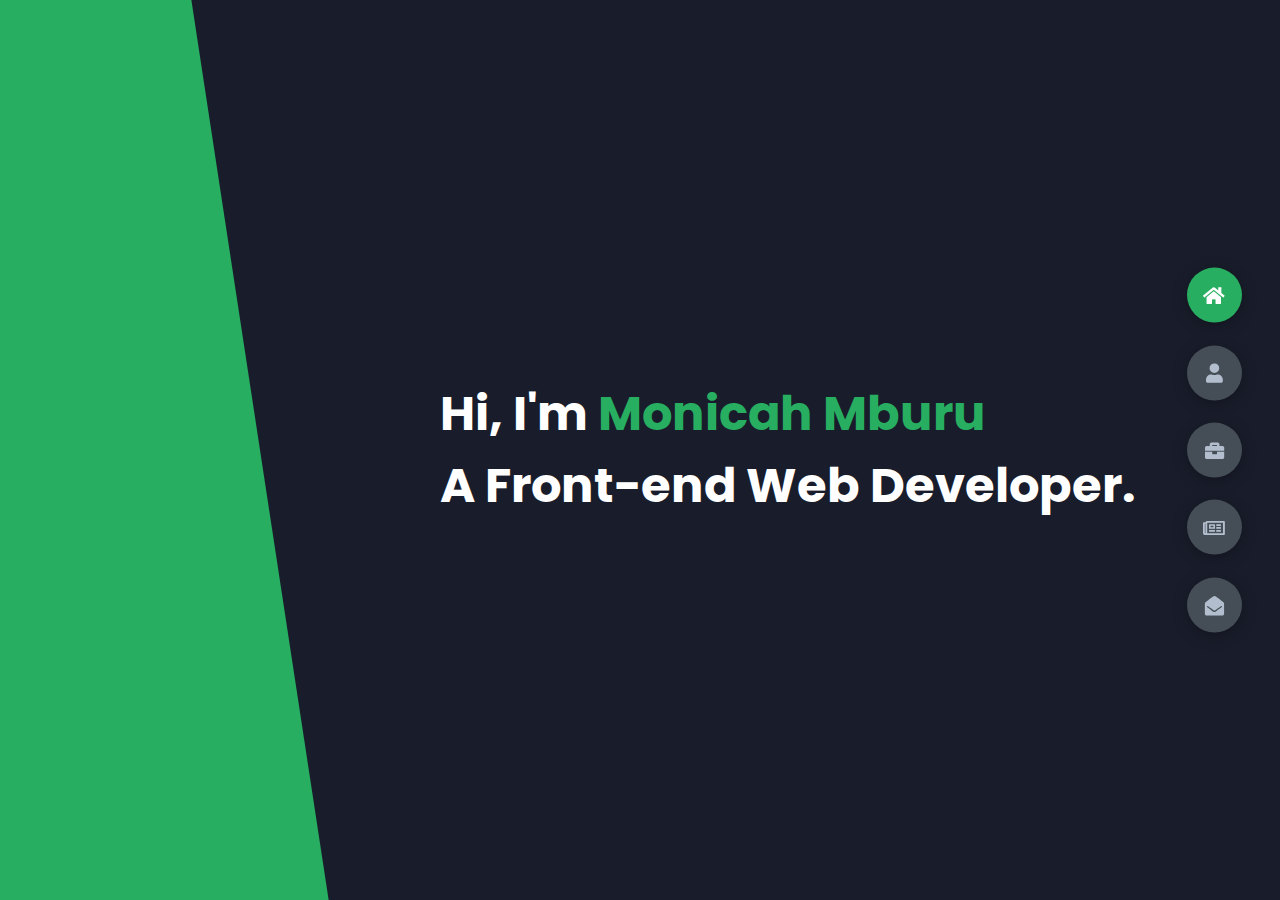
<file: Index.html>
<!DOCTYPE html>
<html lang="en">
<head>
    <meta charset="UTF-8">
    <meta http-equiv="X-UA-Compatible" content="IE=edge">
    <link rel="stylesheet" href="./Css/Index.css">
    <!-- <link rel="stylesheet" href="./Css/Style.css"> -->
    <link rel="preconnect" href="https://fonts.googleapis.com">
    <link rel="preconnect" href="https://fonts.gstatic.com" crossorigin>
    <link rel="stylesheet" href="https://cdnjs.cloudflare.com/ajax/libs/font-awesome/5.15.4/css/all.min.css" integrity="sha512-1ycn6IcaQQ40/MKBW2W4Rhis/DbILU74C1vSrLJxCq57o941Ym01SwNsOMqvEBFlcgUa6xLiPY/NS5R+E6ztJQ==" crossorigin="anonymous" referrerpolicy="no-referrer" />
    <link href="https://fonts.googleapis.com/css2?family=Poppins:wght@400;500;600;700;800&display=swap" rel="stylesheet">
    <meta name="viewport" content="width=device-width, initial-scale=1.0">
    <title>Document</title>
</head>
<body class="main-content">
    <body class="main-content">
        <header class="container header active" id="home">
            <div class="header-content">
                <div class="left-header">
                    <div class="h-shape"></div>
                    <div class="image">
                        <!-- <img src="img/hero.png" alt=""> -->
                    </div>
                </div>
                <div class="right-header">
                    <h1 class="name">
                        Hi, I'm <span>Monicah Mburu</span><br/>
                        A Front-end Web Developer.
                    </h1>
                    
                    <!-- <div class="btn-con">
                        <a href="https://www.linkedin.com/jobs/application-settings/" class="main-btn">
                            <span class="btn-text">Download Resume</span>
                            <span class="btn-icon"><i class="fas fa-download"></i></span>
                        </a>
                    </div> -->
                </div>
            </div>
        </header>
        <div class="controls">
            <a href="./Index.html"><div class="control active-btn" data-id="home" >
                <i class="fas fa-home"></i>
            </div></a>
            <a href="./Pages/Aboutme.html"><div class="control" data-id="about">
                <i class="fas fa-user"></i>
            </div></a>
            <a href="./Pages/Skills.html"><div class="control" data-id="portfolio">
                <i class="fas fa-briefcase"></i>
            </div></a>
            <a href="./Pages/Works.html"><div class="control" data-id="blogs">
                <i class="far fa-newspaper"></i>
            </div></a>
            <a href="./Pages/Contactme.html"><div class="control" data-id="contact">
                 <i class="fas fa-envelope-open"></i>
            </div></a>
        </div>
</body>
</html>
</file>
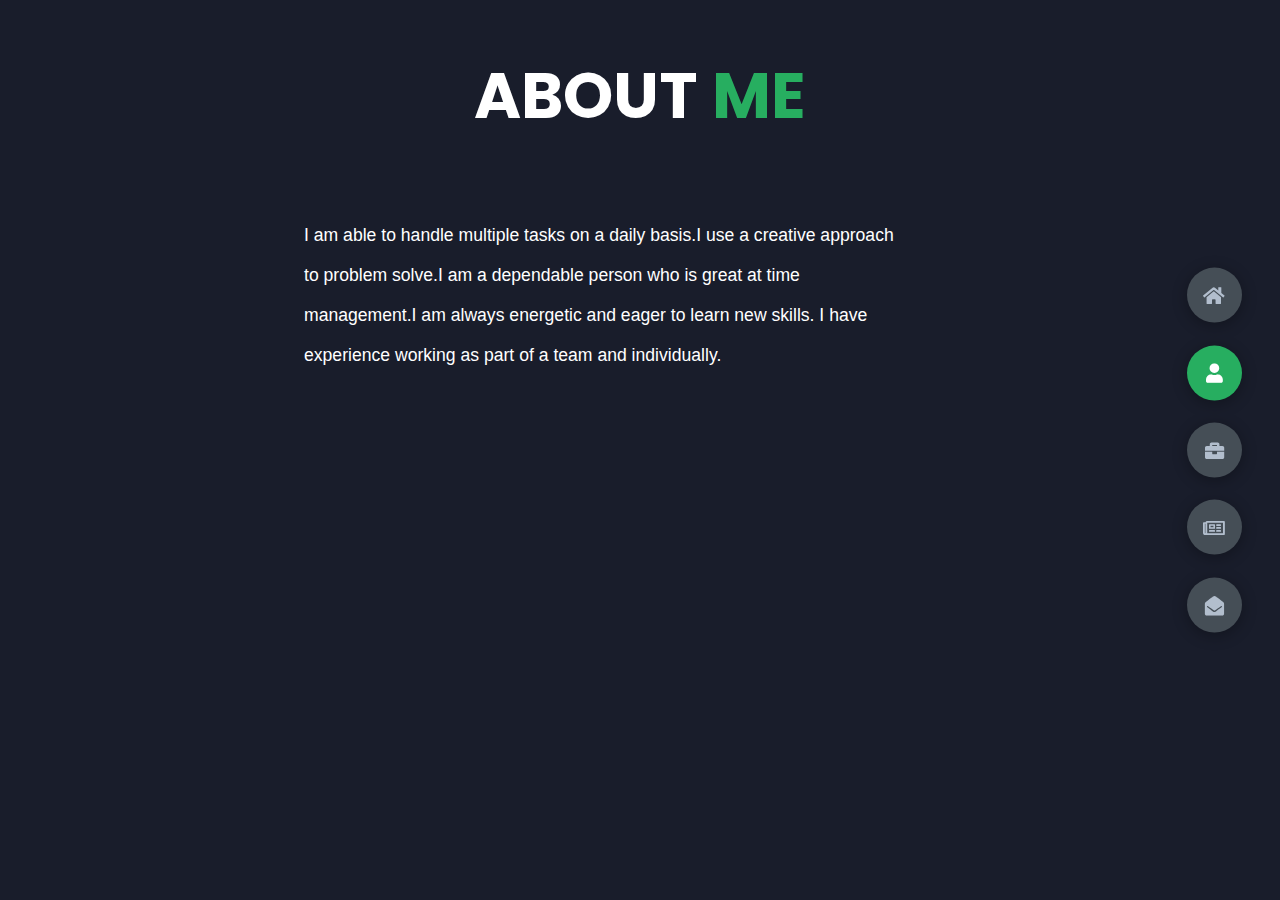
<file: Pages/Aboutme.html>
<!DOCTYPE html>
<html lang="en">
<head>
    <meta charset="UTF-8">
    <meta http-equiv="X-UA-Compatible" content="IE=edge">
    <link rel="stylesheet" href="../Css/about.css">
    <link rel="preconnect" href="https://fonts.googleapis.com">
    <link rel="preconnect" href="https://fonts.gstatic.com" crossorigin>
    <link rel="stylesheet" href="https://cdnjs.cloudflare.com/ajax/libs/font-awesome/5.15.4/css/all.min.css" integrity="sha512-1ycn6IcaQQ40/MKBW2W4Rhis/DbILU74C1vSrLJxCq57o941Ym01SwNsOMqvEBFlcgUa6xLiPY/NS5R+E6ztJQ==" crossorigin="anonymous" referrerpolicy="no-referrer" />
    <link href="https://fonts.googleapis.com/css2?family=Poppins:wght@400;500;600;700;800&display=swap" rel="stylesheet">
    <meta name="viewport" content="width=device-width, initial-scale=1.0">
    <title>Document</title>
</head>
<body>
    <section class="container about" id="about">
        <div class="main-title">
            <h2>About <span>me</span><span class="bg-text"></span></h2>
        </div>
        <div class="about-container">
            <div class="left-about">
                <!-- <h4>Information About me</h4> -->
                <p>
                    I am able to handle multiple tasks on a daily basis.I use a creative approach to problem solve.I am a dependable person who is great at time management.I am always energetic and eager to learn new skills. I have experience working as part of a team and individually.
                </p>
                <div class="btn-con">
                    <a href="#" class="main-btn">
                        <span class="btn-text"></span>
                        <!-- <span class="btn-icon"><i class="fas fa-download"></i></span> -->
                    </a>
                </div>
            </div>
        
        </div>
    </section>
    <div class="controls">
        <a href="../Index.html"><div class="control" data-id="home" >
            <i class="fas fa-home"></i>
        </div></a>
        <a href="../Pages/Aboutme.html"><div class="control active-btn" data-id="about">
            <i class="fas fa-user"></i>
        </div></a>
        <a href="../Pages/Skills.html"><div class="control" data-id="portfolio">
            <i class="fas fa-briefcase"></i>
        </div></a>
        <a href="../Pages/Works.html"><div class="control" data-id="blogs">
            <i class="far fa-newspaper"></i>
        </div></a>
        <a href="../Pages/Contactme.html"><div class="control" data-id="contact">
             <i class="fas fa-envelope-open"></i>
        </div></a>
    </div>
</body>
</html>
</file>
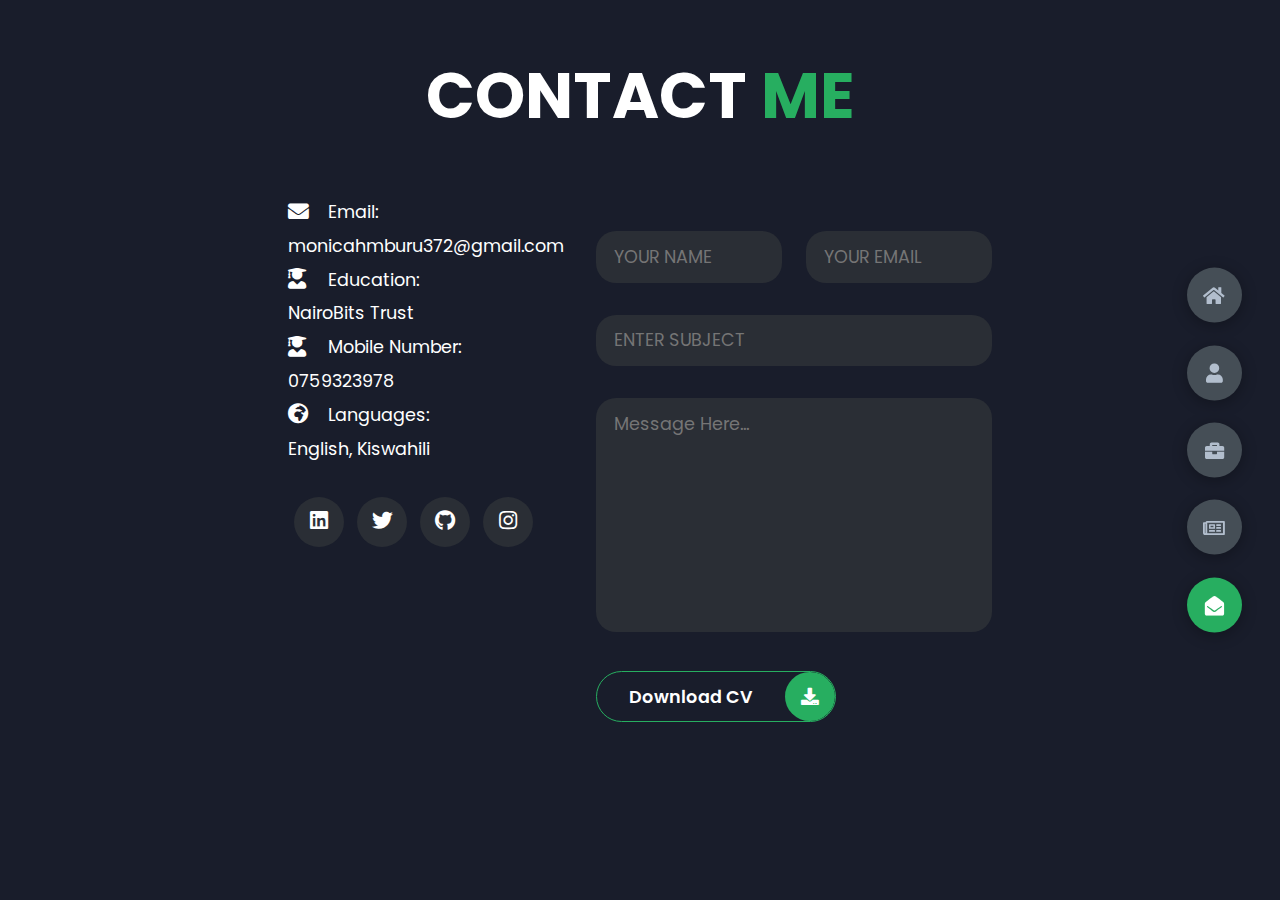
<file: Pages/Contactme.html>
<!DOCTYPE html>
<html lang="en">
<head>
    <meta charset="UTF-8">
    <meta http-equiv="X-UA-Compatible" content="IE=edge">
    <link rel="stylesheet" href="../Css/about.css">
    <link rel="preconnect" href="https://fonts.googleapis.com">
    <link rel="preconnect" href="https://fonts.gstatic.com" crossorigin>
    <link rel="stylesheet" href="https://cdnjs.cloudflare.com/ajax/libs/font-awesome/5.15.4/css/all.min.css" integrity="sha512-1ycn6IcaQQ40/MKBW2W4Rhis/DbILU74C1vSrLJxCq57o941Ym01SwNsOMqvEBFlcgUa6xLiPY/NS5R+E6ztJQ==" crossorigin="anonymous" referrerpolicy="no-referrer" />
    <link href="https://fonts.googleapis.com/css2?family=Poppins:wght@400;500;600;700;800&display=swap" rel="stylesheet">
    <meta name="viewport" content="width=device-width, initial-scale=1.0">
    <link rel="stylesheet" href="../Css/Contact.css">
    <title>contact</title>
</head>
<body>
    <section class="container contact" id="contact">
        <div class="contact-container">
            <div class="main-title">
                <h2>Contact <span>Me</span><span class="bg-text"></span></h2>
            </div>
            <div class="contact-content-con">
                <div class="left-contact">
                    
                    <div class="contact-info">
                        <div class="contact-item">
                            <div class="icon">
                                <i class="fas fa-envelope"></i>
                                <span>Email:</span>
                            </div>
                            <p>
                                <span> monicahmburu372@gmail.com</span>
                            </p>
                        </div>
                        <div class="contact-item">
                            <div class="icon">
                                <i class="fas fa-user-graduate"></i>
                                <span>Education:</span>
                            </div>
                            <p>
                                <span> NairoBits Trust</span>
                            </p>
                        </div>
                        <div class="contact-item">
                            <div class="icon">
                                <i class="fas fa-user-graduate"></i>
                                <span>Mobile Number:</span>
                            </div>
                            <p>
                                <span> 0759323978</span>
                            </p>
                        </div>
                        <div class="contact-item">
                            <div class="icon">
                                <i class="fas fa-globe-africa"></i>
                                <span>Languages:</span>
                            </div>
                            <p>
                                <span> English, Kiswahili</span>
                            </p>
                        </div>
                    </div>
                    <div class="contact-icons">
                        <div class="contact-icon">
                            <a href="https://www.linkedin.com/feed/" target="_blank">
                                <i class="fab fa-linkedin"></i>
                            </a>
                            <a href="https://twitter.com/monicah_mburu" target="_blank">
                                <i class="fab fa-twitter"></i>
                            </a>
                            <a href="https://github.com/" target="_blank">
                                <i class="fab fa-github"></i>
                            </a>
                            <a href="https://www.instagram.com/?hl=en" target="_blank">
                                <i class="fab fa-instagram"></i>
                            </a>
                        </div>
                    </div>
                </div>
                <div class="right-contact">
                    <form action="" class="contact-form">
                        <div class="input-control i-c-2">
                            <input type="text" required placeholder="YOUR NAME">
                            <input type="email" required placeholder="YOUR EMAIL">
                        </div>
                        <div class="input-control">
                            <input type="text" required placeholder="ENTER SUBJECT">
                        </div>
                        <div class="input-control">
                            <textarea name="" id="" cols="15" rows="8" placeholder="Message Here..."></textarea>
                        </div>
                        <div class="submit-btn">
                            <a href="https://www.linkedin.com/jobs/application-settings/" class="main-btn">
                                <span class="btn-text">Download CV</span>
                                <span class="btn-icon"><i class="fas fa-download"></i></span>
                            </a>
                        </div>
                    </form>
                </div>
            </div>
        </div>
    </section>
    <div class="controls">
        <a href="../Index.html"><div class="control" data-id="home" >
            <i class="fas fa-home"></i>
        </div></a>
        <a href="../Pages/Aboutme.html"><div class="control" data-id="about">
            <i class="fas fa-user"></i>
        </div></a>
        <a href="../Pages/Skills.html"><div class="control" data-id="portfolio">
            <i class="fas fa-briefcase"></i>
        </div></a>
        <a href="../Pages/Works.html"><div class="control" data-id="blogs">
            <i class="far fa-newspaper"></i>
        </div></a>
        <a href="../Pages/Contactme.html"><div class="control active-btn" data-id="contact">
             <i class="fas fa-envelope-open"></i>
        </div></a>
    </div>
</body>
</html>
</file>
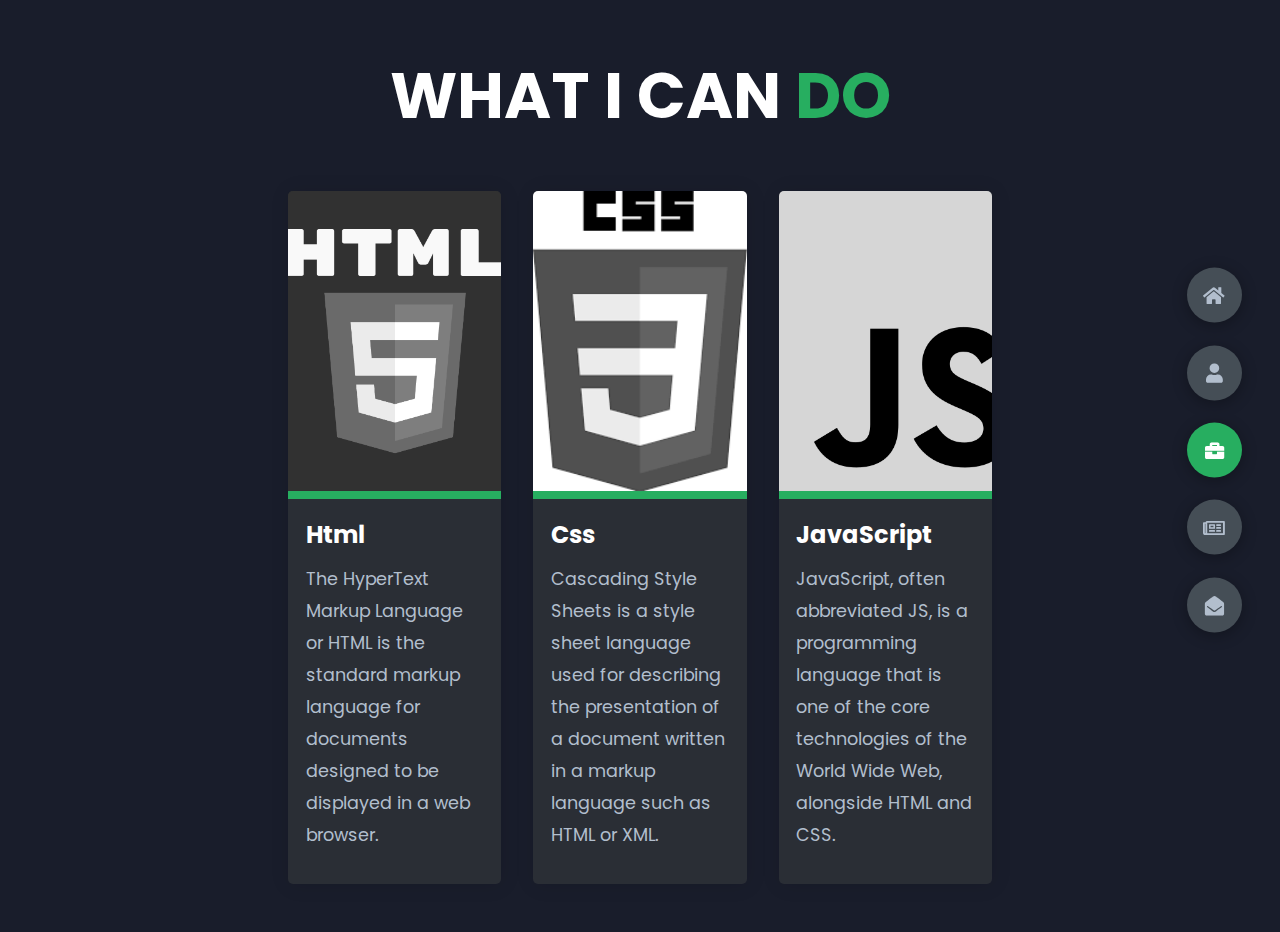
<file: Pages/Skills.html>
<!DOCTYPE html>
<html lang="en">
<head>
    <meta charset="UTF-8">
    <meta http-equiv="X-UA-Compatible" content="IE=edge">
    <link rel="stylesheet" href="../Css/Skills.css">
    <link rel="preconnect" href="https://fonts.googleapis.com">
    <link rel="preconnect" href="https://fonts.gstatic.com" crossorigin>
    <link rel="stylesheet" href="https://cdnjs.cloudflare.com/ajax/libs/font-awesome/5.15.4/css/all.min.css" integrity="sha512-1ycn6IcaQQ40/MKBW2W4Rhis/DbILU74C1vSrLJxCq57o941Ym01SwNsOMqvEBFlcgUa6xLiPY/NS5R+E6ztJQ==" crossorigin="anonymous" referrerpolicy="no-referrer" />
    <link href="https://fonts.googleapis.com/css2?family=Poppins:wght@400;500;600;700;800&display=swap" rel="stylesheet">
    <meta name="viewport" content="width=device-width, initial-scale=1.0">
    <!-- <link rel="stylesheet" href="../Css/Style.css"> -->
    <title>Skills</title>
</head>
<body>
    <div class="skillspage">
        <section class="container" id="blogs">
            <div class="blogs-content">
                <div class="main-title">
                    <h2>What I can <span> do</span><span class="bg-text"></span></h2>
                </div>
                <div class="blogs">
                    <div class="blog">
                        <img src="../Images/unnamed.png" alt="">
                        <div class="blog-text">
                            <h4>
                                Html
                            </h4>
                            <p>
                                The HyperText Markup Language or HTML is the standard markup language for documents designed to be displayed in a web browser.
                            </p>
                        </div>
                    </div>
                    <div class="blog">
                        <img src="../Images/download.png" alt="">
                        <div class="blog-text">
                            <h4>
                               Css
                            </h4>
                            <p>
                                Cascading Style Sheets is a style sheet language used for describing the presentation of a document written in a markup language such as HTML or XML.
                            </p>
                        </div>
                    </div>
                    <div class="blog">
                        <img src="../Images/Unofficial_JavaScript_logo_2.svg.png" alt="">
                        <div class="blog-text">
                            <h4>
                                JavaScript
                            </h4>
                            <p>
                                JavaScript, often abbreviated JS, is a programming language that is one of the core technologies of the World Wide Web, alongside HTML and CSS.
                            </p>
                        </div>
                    </div>
                    
                    </div>
                </div>
            </div>
        </section>
             
    </div>
    <div class="controls">
        <a href="../Index.html"><div class="control" data-id="home" >
            <i class="fas fa-home"></i>
        </div></a>
        <a href="../Pages/Aboutme.html"><div class="control" data-id="about">
            <i class="fas fa-user"></i>
        </div></a>
        <a href="../Pages/Skills.html"><div class="control active-btn" data-id="portfolio">
            <i class="fas fa-briefcase"></i>
        </div></a>
        <a href="../Pages/Works.html"><div class="control" data-id="blogs">
            <i class="far fa-newspaper"></i>
        </div></a>
        <a href="../Pages/Contactme.html"><div class="control" data-id="contact">
             <i class="fas fa-envelope-open"></i>
        </div></a>
    </div>
</body>
</html>
</file>
<file: Css/Index.css>
* {
  margin: 0;
  padding: 0;
  box-sizing: border-box;
  list-style: none;
}

:root {
  --color-primary: #191d2b;
  --color-secondary: #27AE60;
  --color-white: #FFFFFF;
  --color-black: #000;
  --color-grey0: #f8f8f8;
  --color-grey-1: #dbe1e8;
  --color-grey-2: #b2becd;
  --color-grey-3: #6c7983;
  --color-grey-4: #454e56;
  --color-grey-5: #2a2e35;
  --color-grey-6: #12181b;
  --br-sm-2: 14px;
  --box-shadow-1: 0 3px 15px rgba(0,0,0,.3);
} 

body {
  background-color: var(--color-primary);
  font-family: "Poppins", sans-serif;
  font-size: 1.1rem;
  color: var(--color-white);
  transition: all 0.4s ease-in-out;
}

a {
  display: inline-block;
  text-decoration: none;
  color: inherit;
  font-family: inherit;
}

header {
  min-height: 100vh;
  color: var(--color-white);
  overflow: hidden;
  padding: 0 !important;
}

section {
  min-height: 100vh;
  width: 100%;
  /* position: absolute; */
  left: 0;
  top: 0;
  padding: 3rem 18rem;
}

.container {
  display: none;
  transform: translateY(-100%) scale(0);
  transition: all 0.4s ease-in-out;
  background-color: var(--color-primary);
}

.active {
  display: block;
  animation: appear 1s ease-in-out;
  transform: translateY(0) scaleY(1);
}
@keyframes appear {
  0% {
    transform: translateY(-100%) scaleY(0);
  }
  100% {
    transform: translateY(0) scaleY(1);
  }
}

.controls {
  position: fixed;
  z-index: 10;
  top: 50%;
  right: 3%;
  display: flex;
  flex-direction: column;
  align-items: center;
  justify-content: center;
  transform: translateY(-50%);
}
.controls .control {
  padding: 1rem;
  cursor: pointer;
  background-color: var(--color-grey-4);
  width: 55px;
  height: 55px;
  border-radius: 50%;
  display: flex;
  justify-content: center;
  align-items: center;
  margin: 0.7rem 0;
  box-shadow: var(--box-shadow-1);
}
.controls .control i {
  font-size: 1.2rem;
  color: var(--color-grey-2);
  pointer-events: none;
}
.controls .active-btn {
  background-color: var(--color-secondary);
  transition: all 0.4s ease-in-out;
}
.controls .active-btn i {
  color: var(--color-white);
}
.main-btn {
  border-radius: 30px;
  color: inherit;
  font-weight: 600;
  position: relative;
  border: 1px solid var(--color-secondary);
  display: flex;
  align-self: flex-start;
  align-items: center;
  overflow: hidden;
}
.main-btn .btn-text {
  padding: 0 2rem;
}
.main-btn .btn-icon {
  background-color: var(--color-secondary);
  display: flex;
  align-items: center;
  justify-content: center;
  border-radius: 50%;
  padding: 1rem;
}
.main-btn::before {
  content: "";
  position: absolute;
  top: 0;
  right: 0;
  transform: translateX(100%);
  transition: all 0.4s ease-out;
  z-index: -1;
}
.main-btn:hover {
  transition: all 0.4s ease-out;
}
.main-btn:hover::before {
  width: 50%;
  height: 100%;
  background-color: var(--color-secondary);
  transform: translateX(0);
  transition: all 0.4s ease-out;
}
.theme-btn {
  top: 5%;
  right: 3%;
  width: 70px;
  height: 70px;
  border-radius: 50%;
  background-color: var(--color-grey-4);
  cursor: pointer;
  position: fixed;
  display: flex;
  justify-content: center;
  align-items: center;
  box-shadow: 0 3px 15px rgba(0, 0, 0, 0.3);
  transition: all 0.1s ease-in-out;
}
.theme-btn:active {
  transform: translateY(-3px);
}
.theme-btn i {
  font-size: 1.4rem;
  color: var(--color-grey-2);
  pointer-events: none;
}

/*Header-content*/
.header-content {
  display: grid;
  grid-template-columns: repeat(2, 1fr);
  min-height: 100vh;
}
.header-content .left-header {
  display: flex;
  /* align-items: center; */
  position: relative;
}
.header-content .left-header .h-shape {
  transition: all 0.4s ease-in-out;
  width: 65%;
  height: 100%;
  background-color: var(--color-secondary);
  position: absolute;
  left: 0;
  top: 0;
  z-index: -1;
  clip-path: polygon(0 0, 46% 0, 79% 100%, 0% 100%);
}

.header-content .right-header {
  display: flex;
  flex-direction: column;
  justify-content: center;
  /* padding-right: 18rem; */
  margin-left: -200px;

}
.header-content .right-header .name {
  font-size: 3rem;
}
.header-content .right-header .name span {
  color: var(--color-secondary);
}
.header-content .right-header p {
  margin: 1.5rem 0;
  line-height: 2rem;
}
</file>
<file: Css/Style.css>
*{
    margin: 0;
    padding: 0;
}

/*Home Page*/
.homepage{
    position: fixed;
}
/*Wallpaper*/
.wallpaper{
    /*background-image: url("../Images/Backgroundhomepage.png");*/
    background-position: center;
    background-size: cover;
    position: fixed;
    display: block;
    height: 100%;
    left: 0;
    top: 0px;
    width: 100%;
}
/*Links*/
.links{
   /* background-color:blue;
    min-height: 50px;*/
}
.navLinks li a{
    list-style: none;
    color: white;
    text-decoration: none;
}
.navLinks a:hover{
    color: blueviolet;
}
.navLinks{
    display: flex;
    padding: 16px 0;
    justify-content: space-evenly;
    align-items: center;
    list-style: none;
}


/* Monicah Mburu */
.name{
    /* position: absolute; */
    width: 265px;
    /* height: 44px; */
    left: 64px;
    top: 246px;
    font-family: 'Inter';
    font-style: normal;
    font-weight: 400;
    font-size: 36px;
    line-height: 44px;
    color: #FFFFFF;
}
/*Line*/
.line{
    position: absolute;
    width: 147.03px;
    height: 0px;
    left: 65px;
    top: 330px;
    transform: rotate(-0.17deg);
}
/*Occupation*/
.occupation{
    position: absolute;
    width: 432px;
    height: 44px;
    left: 64px;
    top: 345px;
    font-family: 'Inter';
    font-style: normal;
    font-weight: 400;
    font-size: 36px;
    line-height: 44px;
    color: #FFFFFF;
}
/*Hire Me*/
.button1{
    position: absolute;
    width: 152px;
    height: 45px;
    left: 64px;
    top: 448px;
}
/*Resume*/
.button2{
    position: absolute;
    width: 150px;
    height: 44px;
    left: 254px;
    top: 448px;
}

/*About me page*/

/*About Me*/

/*Skills page*/
.skillspage{
    background: #E0B0B0;
    background-size: cover;
    min-height: 577px;
}
/*Photoshop*/
.photoshop{
    position: absolute;
    width: 118px;
    height: 28px;
    left: 147px;
    top: 154px;
    font-family: 'Inter';
    font-style: normal;
    font-weight: 400;
    font-size: 23px;
    line-height: 28px;
    color: #000000;
}
.check1{
    position: absolute;
    width: 32px;
    height: 32px;
    left: 88px;
    top: 144px;  
    background: url(check.png);    
}
/*Illustrator*/
.illustrator{
    position: absolute;
    width: 103px;
    height: 28px;
    left: 0px;
    top: 0px;
    font-family: 'Inter';
    font-style: normal;
    font-weight: 400;
    font-size: 23px;
    line-height: 28px;
    color: #000000;    
}
.check2{
    position: absolute;
    width: 32px;
    height: 32px;
    left: 88px;
    top: 245px;
    background: url(check.png);    
}
/*Adobe XD*/
.adobe{
    position: absolute;
    width: 109px;
    height: 28px;
    left: 147px;
    top: 351px;
    font-family: 'Inter';
    font-style: normal;
    font-weight: 400;
    font-size: 23px;
    line-height: 28px;
    color: #000000;
}
.check3{
    position: absolute;
    width: 32px;
    height: 32px;
    left: 88px;
    top: 347px;
    background: url(check.png);    
}
/*People skills*/
.people{
    position: absolute;
    width: 137px;
    height: 28px;
    left: 640px;
    top: 154px;
    font-family: 'Inter';
    font-style: normal;
    font-weight: 400;
    font-size: 23px;
    line-height: 28px;
    color: #000000;
}
.check4{
    position: absolute;
    width: 32px;
    height: 32px;
    left: 576px;
    top: 144px;
    background: url(check.png);    
}
/*Entreprenuer Skills*/
.skills{
    position: absolute;
    width: 204px;
    height: 28px;
    left: 641px;
    top: 244px;
    font-family: 'Inter';
    font-style: normal;
    font-weight: 400;
    font-size: 23px;
    line-height: 28px;
    color: #000000;
}
.check5{
    position: absolute;
    width: 32px;
    height: 32px;
    background: url(check.png);
}
/*money skills*/
.money{
    position: absolute;
    width: 136px;
    height: 28px;
    left: 642px;
    top: 351px;
    font-family: 'Inter';
    font-style: normal;
    font-weight: 400;
    font-size: 23px;
    line-height: 28px;
    color: #000000;    
}
.check6{
    position: absolute;
    width: 32px;
    height: 32px;
    left: 576px;
    top: 347px;
    background: url(check.png);    
}
/*Work Page*/
.workspage{
    background-color: #E0B0B0;
    background-size: cover;
    min-height: 577px;
}
.fanta{
    position: absolute;
    width: 259px;
    height: 367px;
    left: 54px;
    top: 50px;   
}
.poster{
    position: absolute;
    width: 133px;
    height: 27px;
    left: 0px;
    top: 380px;
    font-family: 'Inter';
    font-style: normal;
    font-weight: 400;
    font-size: 22px; 
    line-height: 27px;
    color: #000000;
}
.jordan{
    position: absolute;
    width: 242px;
    height: 342px;
    left: 500px;
    top: 160px;
    background: url(Jordan.jpg);    
}
.jp{
    position: absolute;
    width: 146px;
    height: 27px;
    left: 0px;
    top: 360px;
    font-family: 'Inter';
    font-style: normal;
    font-weight: 400;
    font-size: 22px;
    line-height: 27px;
    color: #000000;
}
.sunset{
    position: absolute;
    width: 260px;
    height: 368px;
    left: 952px;
    top: 50px;
    background: url(sunset.jpg);
}
.sp{
    position: absolute;
    width: 196px;
    height: 27px;
    left: 0px;
    top: 380px;
    font-family: 'Inter';
    font-style: normal;
    font-weight: 400;
    font-size: 22px;
    line-height: 27px;
    color: #000000;
}
/*Contact Page*/
.contact{
    background-color: #C4C4C4;
    background-size: cover;
    min-height: 577px;  
}
.find{
    position: absolute;
    width: 246px;
    height: 57px;
    left: 116px;
    top: 147px;
    font-family: 'Inter';
    font-style: normal;
    font-weight: 400;
    font-size: 47px;
    line-height: 57px;
    color: #000000;       
}
.start{
    position: absolute;
    width: 449px;
    height: 57px;
    left: 729px;
    top: 147px;
    font-family: 'Inter';
    font-style: normal;
    font-weight: 400;
    font-size: 47px;
    line-height: 57px;
    color: #000000;
}
.twitter{
    position: absolute;
    width: 57px;
    height: 57px;
    left: 116px;
    top: 240px;
    background: url(.png);
}
.tinfo{
    position: absolute;
    width: 162px;
    height: 27px;
    left: 80px;
    top: 10px;
    font-family: 'Inter';
    font-style: normal;
    font-weight: 400;
    font-size: 22px;
    line-height: 27px;
    color: #000000;
}
.in{
    position: absolute;
    width: 65px;
    height: 65px;
    left: 145px;
    top: 325px;
}
.iinfo{
    position: absolute;
    width: 162px;
    height: 27px;
    left: 70px;
    top: 25px;
    font-family: 'Inter';
    font-style: normal;
    font-weight: 400;
    font-size: 22px;
    line-height: 27px;
    color: #000000;       
}
.ig{
    position: absolute;
    width: 58px;
    height: 58px;
    left: 195px;
    top: 423px;
    background: url(.png);
}
.igp{
    position: absolute;
    width: 162px;
    height: 27px;
    left: 63px;
    top: 10px;
    font-family: 'Inter';
    font-style: normal;
    font-weight: 400;
    font-size: 22px;
    line-height: 27px;
    color: #000000;    
}
.tel{
    position: absolute;
    width: 64px;
    height: 47px;
    left: 729px;
    top: 250px; 
    background: url(.png);
}
.phone{
    position: absolute;
    width: 64px;
    height: 47px;
    left: 0px;
    top: 0px;
    background: url(.png);
}
.phonep{
    position: absolute;
    width: 134px;
    height: 27px;
    left: 55px;
    top: 6px;
    font-family: 'Inter';
    font-style: normal;
    font-weight: 400;
    font-size: 22px;
    line-height: 27px;
    color: #000000;
}
.whatsapp{
    position: absolute;
    width: 55px;
    height: 55px;
    left: 775px;
    top: 321px;
    background: url(.png);
}
.appp{
    position: absolute;
    width: 134px;
    height: 27px;
    left: 60px;
    top: 10px;
    font-family: 'Inter';
    font-style: normal;
    font-weight: 400;
    font-size: 22px;
    line-height: 27px;
    color: #000000;
}
.mail{
    position: absolute;
    width: 47px;
    height: 47px;
    left: 798px;
    top: 429px;
}
.gmail{
    position: absolute;
    width: 322px;
    height: 27px;
    left: 60px;
    top: 10px;
    font-family: 'Inter';
    font-style: normal;
    font-weight: 400;
    font-size: 22px;
    line-height: 27px;  
    color: #000000;
}
</file>
<file: Css/about.css>
* {
    margin: 0;
    padding: 0;
    box-sizing: border-box;
    list-style: none;
  }
:root {
    --color-primary: #191d2b;
    --color-secondary: #27AE60;
    --color-white: #FFFFFF;
    --color-black: #000;
    --color-grey0: #f8f8f8;
    --color-grey-1: #dbe1e8;
    --color-grey-2: #b2becd;
    --color-grey-3: #6c7983;
    --color-grey-4: #454e56;
    --color-grey-5: #2a2e35;
    --color-grey-6: #12181b;
    --br-sm-2: 14px;
    --box-shadow-1: 0 3px 15px rgba(0,0,0,.3);
  }
body {
    background-color: var(--color-primary);
    font-family: "Poppins", sans-serif;
    font-size: 1.1rem;
    color: var(--color-white);
    transition: all 0.4s ease-in-out;
  }
   
  a {
    display: inline-block;
    text-decoration: none;
    color: inherit;
    font-family: inherit;
  }
  
  header {
    min-height: 100vh;
    color: var(--color-white);
    overflow: hidden;
    padding: 0 !important;
  }
  
  section {
    min-height: 100vh;
    width: 100%;
    position: absolute;
    left: 0;
    top: 0;
    padding: 3rem 18rem;
  }
  .controls {
    position: fixed;
    z-index: 10;
    top: 50%;
    right: 3%;
    display: flex;
    flex-direction: column;
    align-items: center;
    justify-content: center;
    transform: translateY(-50%);
  }
  .controls .control {
    padding: 1rem;
    cursor: pointer;
    background-color: var(--color-grey-4);
    width: 55px;
    height: 55px;
    border-radius: 50%;
    display: flex;
    justify-content: center;
    align-items: center;
    margin: 0.7rem 0;
    box-shadow: var(--box-shadow-1);
  }
  .controls .control i {
    font-size: 1.2rem;
    color: var(--color-grey-2);
    pointer-events: none;
  }
  .controls .active-btn {
    background-color: var(--color-secondary);
    transition: all 0.4s ease-in-out;
  }
  .controls .active-btn i {
    color: var(--color-white);
  }
  .main-title {
    text-align: center;
  }
  .main-title h2 {
    position: relative;
    text-transform: uppercase;
    font-size: 4rem;
    font-weight: 700;
  }
  .main-title h2 span {
    color: var(--color-secondary);
  }
  .main-title h2 .bg-text {
    position: absolute;
    top: 50%;
    left: 50%;
    color: var(--color-grey-5);
    transition: all 0.4s ease-in-out;
    z-index: -1;
    transform: translate(-50%, -50%);
    font-weight: 800;
    font-size: 6.3rem;
  }
.about-container {
    /* display: grid; */
    /* grid-template-columns: repeat(2, 1fr); */
    padding-top: 3.5rem;
    padding-bottom: 5rem;
  }
  
  .about-container .left-about {
    padding-right: 5rem;
  }
  .about-container .left-about p {
    font-family: arial;
    line-height: 2.5rem;
    padding: 1rem;
    color: var(--color-white);
  }
</file>
<file: Css/Contact.css>
* {
    margin: 0;
    padding: 0;
    box-sizing: border-box;
    list-style: none;
  }
:root {
    --color-primary: #191d2b;
    --color-secondary: #27AE60;
    --color-white: #FFFFFF;
    --color-black: #000;
    --color-grey0: #f8f8f8;
    --color-grey-1: #dbe1e8;
    --color-grey-2: #b2becd;
    --color-grey-3: #6c7983;
    --color-grey-4: #454e56;
    --color-grey-5: #2a2e35;
    --color-grey-6: #12181b;
    --br-sm-2: 14px;
    --box-shadow-1: 0 3px 15px rgba(0,0,0,.3);
  }
body {
    background-color: var(--color-primary);
    font-family: "Poppins", sans-serif;
    font-size: 1.1rem;
    color: var(--color-white);
    transition: all 0.4s ease-in-out;
  }
  a {
    display: inline-block;
    text-decoration: none;
    color: inherit;
    font-family: inherit;
  }
  
  header {
    min-height: 100vh;
    color: var(--color-white);
    overflow: hidden;
    padding: 0 !important;
  }
  
  section {
    min-height: 100vh;
    width: 100%;
    position: absolute;
    left: 0;
    top: 0;
    padding: 3rem 18rem;
  }
  .controls {
    position: fixed;
    z-index: 10;
    top: 50%;
    right: 3%;
    display: flex;
    flex-direction: column;
    align-items: center;
    justify-content: center;
    transform: translateY(-50%);
  } 
   .controls .control {
    padding: 1rem;
    cursor: pointer;
    background-color: var(--color-grey-4);
    width: 55px;
    height: 55px;
    border-radius: 50%;
    display: flex;
    justify-content: center;
    align-items: center;
    margin: 0.7rem 0;
    box-shadow: var(--box-shadow-1);
  } 
  .controls .control i {
    font-size: 1.2rem;
    color: var(--color-grey-2);
    pointer-events: none;
  }
   .controls .active-btn {
    background-color: var(--color-secondary);
    transition: all 0.4s ease-in-out;
  }
  .controls .active-btn i {
    color: var(--color-white);
  } 
  .main-title {
    text-align: center;
  }
  .main-title h2 {
    position: relative;
    text-transform: uppercase;
    font-size: 4rem;
    font-weight: 700;
  }
  .main-title h2 span {
    color: var(--color-secondary);
  }
  .main-title h2 .bg-text {
    position: absolute;
    top: 50%;
    left: 50%;
    color: var(--color-grey-5);
    transition: all 0.4s ease-in-out;
    z-index: -1;
    transform: translate(-50%, -50%);
    font-weight: 800;
    font-size: 6.3rem;
  }

  .main-btn {
    border-radius: 30px;
    color: inherit;
    font-weight: 600;
    position: relative;
    border: 1px solid var(--color-secondary);
    display: flex;
    align-self: flex-start;
    align-items: center;
    overflow: hidden;
  }
  .main-btn .btn-text {
    padding: 0 2rem;
  }
  .main-btn .btn-icon {
    background-color: var(--color-secondary);
    display: flex;
    align-items: center;
    justify-content: center;
    border-radius: 50%;
    padding: 1rem;
  }
  .main-btn::before {
    content: "";
    position: absolute;
    top: 0;
    right: 0;
    transform: translateX(100%);
    transition: all 0.4s ease-out;
    z-index: -1;
  }
  .main-btn:hover {
    transition: all 0.4s ease-out;
  }
  .main-btn:hover::before {
    width: 100%;
    height: 100%;
    background-color: var(--color-secondary);
    transform: translateX(0);
    transition: all 0.4s ease-out;
  }

.contact-content-con {
    display: flex;
    padding-top: 3.5rem;
  }
  .contact-content-con .left-contact {
    flex: 2;
  }
  .contact-content-con .left-contact h4 {
    margin-top: 1rem;
    font-size: 2rem;
    text-transform: uppercase;
  }
  .contact-content-con .left-contact p {
    margin: 1rem 0;
    line-height: 2rem;
  }
  .contact-content-con .left-contact .contact-info .contact-item {
    /* display: flex; */
    align-items: center;
    justify-content: space-between;
  }
  .contact-content-con .left-contact .contact-info .contact-item p {
    margin: 0.3rem 0 !important;
    padding: 0 !important;
  }
  .contact-content-con .left-contact .contact-info .contact-item .icon {
    display: grid;
    grid-template-columns: 40px 1fr;
  }
  .contact-content-con .left-contact .contact-info .contact-item .icon i {
    display: flex;
    align-items: center;
    font-size: 1.3rem;
  }
  .contact-content-con .left-contact .contact-icon {
    display: flex;
    margin-top: 2rem;
  }
  .contact-content-con .left-contact .contact-icon a {
    display: flex;
    align-items: center;
    color: var(--color-white);
    background-color: var(--color-grey-5);
    cursor: pointer;
    justify-content: center;
    width: 50px;
    height: 50px;
    border-radius: 50%;
    margin: 0 0.4rem;
    transition: all 0.4s ease-in-out;
  }
  .contact-content-con .left-contact .contact-icon a:hover {
    background-color: var(--color-secondary);
  }
  .contact-content-con .left-contact .contact-icon a:hover i {
    color: var(--color-primary);
  }
  .contact-content-con .left-contact .contact-icon a i {
    display: flex;
    align-items: center;
    justify-content: center;
    font-size: 1.3rem;
  }
  .contact-content-con .right-contact {
    flex: 3;
    margin-left: 2rem;
  }
  .contact-content-con .right-contact .input-control {
    margin: 2rem 0;
  }
  .contact-content-con .right-contact .input-control input, .contact-content-con .right-contact .input-control textarea {
    border-radius: 20px;
    font-weight: inherit;
    font-size: inherit;
    font-family: inherit;
    padding: 0.8rem 1.1rem;
    outline: none;
    border: none;
    background-color: var(--color-grey-5);
    width: 100%;
    color: var(--color-white);
    resize: none;
  }
  .contact-content-con .right-contact .i-c-2 {
    display: flex;
  }
  .contact-content-con .right-contact .i-c-2 :last-child {
    margin-left: 1.5rem;
  }
  .contact-content-con .right-contact .submit-btn {
    display: flex;
    justify-content: flex-start;
  }
</file>
<file: Css/Skills.css>
* {
    margin: 0;
    padding: 0;
    box-sizing: border-box;
    list-style: none;
  }
:root {
    --color-primary: #191d2b;
    --color-secondary: #27AE60;
    --color-white: #FFFFFF;
    --color-black: #000;
    --color-grey0: #f8f8f8;
    --color-grey-1: #dbe1e8;
    --color-grey-2: #b2becd;
    --color-grey-3: #6c7983;
    --color-grey-4: #454e56;
    --color-grey-5: #2a2e35;
    --color-grey-6: #12181b;
    --br-sm-2: 14px;
    --box-shadow-1: 0 3px 15px rgba(0,0,0,.3);
  }
body {
    background-color: var(--color-primary);
    font-family: "Poppins", sans-serif;
    font-size: 1.1rem;
    color: var(--color-white);
    transition: all 0.4s ease-in-out;
  }
   
  a {
    display: inline-block;
    text-decoration: none;
    color: inherit;
    font-family: inherit;
  }
  
  header {
    min-height: 100vh;
    color: var(--color-white);
    overflow: hidden;
    padding: 0 !important;
  }
  
  section {
    min-height: 100vh;
    width: 100%;
    position: absolute;
    left: 0;
    top: 0;
    padding: 3rem 18rem;
  }
  .controls {
    position: fixed;
    z-index: 10;
    top: 50%;
    right: 3%;
    display: flex;
    flex-direction: column;
    align-items: center;
    justify-content: center;
    transform: translateY(-50%);
  }
  .controls .control {
    padding: 1rem;
    cursor: pointer;
    background-color: var(--color-grey-4);
    width: 55px;
    height: 55px;
    border-radius: 50%;
    display: flex;
    justify-content: center;
    align-items: center;
    margin: 0.7rem 0;
    box-shadow: var(--box-shadow-1);
  }
  .controls .control i {
    font-size: 1.2rem;
    color: var(--color-grey-2);
    pointer-events: none;
  }
  .controls .active-btn {
    background-color: var(--color-secondary);
    transition: all 0.4s ease-in-out;
  }
  .controls .active-btn i {
    color: var(--color-white);
  }
  .main-title {
    text-align: center;
  }
  .main-title h2 {
    position: relative;
    text-transform: uppercase;
    font-size: 4rem;
    font-weight: 700;
  }
  .main-title h2 span {
    color: var(--color-secondary);
  }
  .main-title h2 .bg-text {
    position: absolute;
    top: 50%;
    left: 50%;
    color: var(--color-grey-5);
    transition: all 0.4s ease-in-out;
    z-index: -1;
    transform: translate(-50%, -50%);
    font-weight: 800;
    font-size: 6.3rem;
  }
.blogs {
    display: grid;
    grid-template-columns: repeat(3, 1fr);
    grid-gap: 2rem;
    margin-top: 3rem;
  }
  .blogs .blog {
    position: relative;
    background-color: var(--color-grey-5);
    border-radius: 5px;
    box-shadow: 1px 1px 20px rgba(0, 0, 0, 0.1);
    transition: all 0.4s ease-in-out;
  }
  .blogs .blog:hover {
    box-shadow: 1px 1px 20px rgba(0, 0, 0, 0.3);
    transform: translateY(-5px);
    transition: all 0.4s ease-in-out;
  }
  .blogs .blog:hover img {
    filter: grayscale(0);
    transform: scale(1.1);
    box-shadow: 0px 4px 15px rgba(0, 0, 0, 0.8);
  }
  .blogs .blog img {
    width: 100%;
    height: 300px;
    object-fit: cover;
    border-top-left-radius: 5px;
    border-top-right-radius: 5px;
    filter: grayscale(100%);
    transition: all 0.4s ease-in-out;
  }
  .blogs .blog .blog-text {
    margin-top: -7px;
    padding: 1.1rem;
    border-top: 8px solid var(--color-secondary);
  }
  .blogs .blog .blog-text h4 {
    font-size: 1.5rem;
    margin-bottom: 0.7rem;
    transition: all 0.4s ease-in-out;
    cursor: pointer;
  }
  .blogs .blog .blog-text h4:hover {
    color: var(--color-secondary);
  }
  .blogs .blog .blog-text p {
    color: var(--color-grey-2);
    line-height: 2rem;
    padding-bottom: 1rem;
  }
</file>
